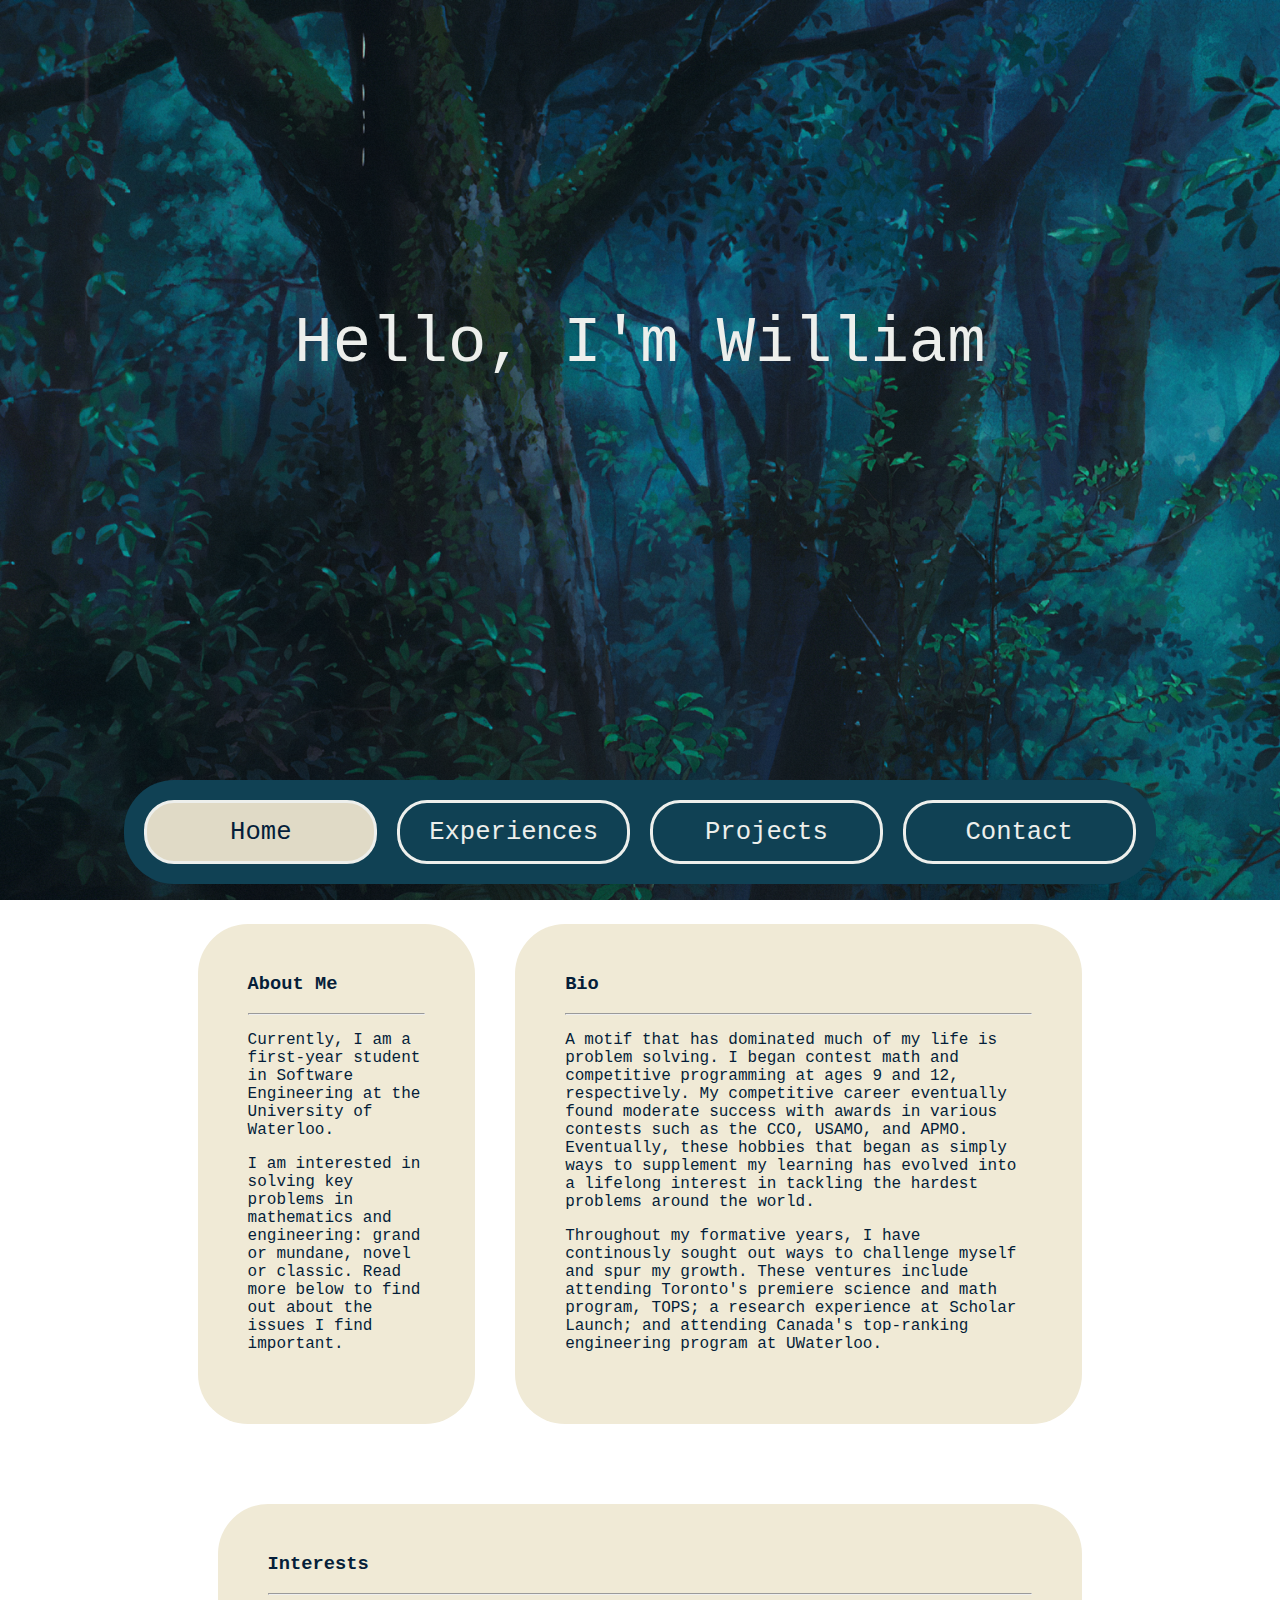
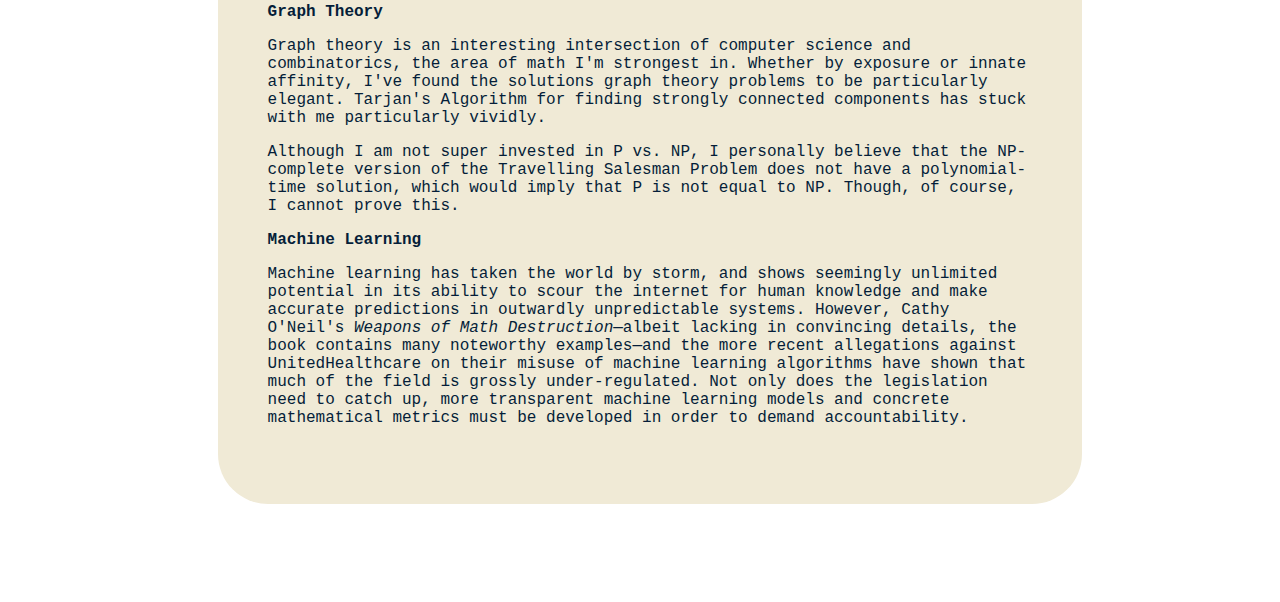
<file: index.html>
<!DOCTYPE html>

<html lang="en">
    <head>
        <title>
            Hi, it's William
        </title>
        <meta charset="UTF-8">
        <meta name="viewport" content="width=device-width, initial-scale=1">
        <link rel="stylesheet" href="styles.css">
        <script src="scripts.js"></script>
    </head>

    <body>
        <header>
            Hello, I'm William
        </header>

        <div class="bubble navbar">
            <button class="button navbutton" style="background-color: #E0DAC6; color: #051e39;">
                Home
            </button>
            <button class="button navbutton" onclick="changePage(2)">
                Experiences
            </button>
            <button class="button navbutton" onclick="changePage(3)">
                Projects
            </button>
            <button class="button navbutton" onclick="changePage(4)">
                Contact
            </button>
        </div>

        <div class="flex-container">
            <div class="bubble aboutme">
                <h3>About Me</h3>
                <hr>
                <p>
                    Currently, I am a first-year student in Software Engineering at the University of Waterloo. 
                </p>
                <p> 
                    I am interested in solving key problems in mathematics and engineering: grand or mundane, novel or classic. Read more below to find out about the issues I find important. 
                </p>
            </div>

            <div class="bubble mainbox">
                <h3>Bio</h3>
                <hr>
                <p>
                    A motif that has dominated much of my life is problem solving. I began contest math and competitive programming at ages 9 and 12, 
                    respectively. My competitive career eventually found moderate success with awards in various contests such as the CCO, USAMO, and APMO. 
                    Eventually, these hobbies that began as simply ways to supplement my learning has evolved into a lifelong interest in
                    tackling the hardest problems around the world.
                </p>
                <p>
                    Throughout my formative years, I have continously sought out ways to challenge myself and spur my growth. These ventures include
                    attending Toronto's premiere science and math program, TOPS; a research experience at Scholar Launch; and attending Canada's top-ranking 
                    engineering program at UWaterloo.
                </p>
            </div>
        </div>

        <div class="flex-container">
            <div class="bubble mainbox" style = "height: 600px">
                <h3>Interests</h3>
                <hr>
                <b>Graph Theory</b>
                <p>
                    Graph theory is an interesting intersection of computer science and combinatorics, the area of math I'm strongest in. Whether by exposure or
                    innate affinity, I've found the solutions graph theory problems to be particularly elegant. Tarjan's Algorithm for finding strongly connected 
                    components has stuck with me particularly vividly.
                </p>
                <p>
                    Although I am not super invested in P vs. NP, I personally believe that the NP-complete version of the Travelling Salesman Problem does not
                    have a polynomial-time solution, which would imply that P is not equal to NP. Though, of course, I cannot prove this.
                </p>
                <b>Machine Learning</b>
                <p>
                    Machine learning has taken the world by storm, and shows seemingly unlimited potential in its ability to scour the internet for human knowledge 
                    and make accurate predictions in outwardly unpredictable systems. However, Cathy O'Neil's <i>Weapons of Math Destruction</i>—albeit lacking in 
                    convincing details, the book contains many noteworthy examples—and the more recent allegations against UnitedHealthcare on their misuse of 
                    machine learning algorithms have shown that much of the field is grossly under-regulated. Not only does the legislation need to catch up, more 
                    transparent machine learning models and concrete mathematical metrics must be developed in order to demand accountability. 
                </p>
            </div>
        </div>
    </body>
</html>
</file>
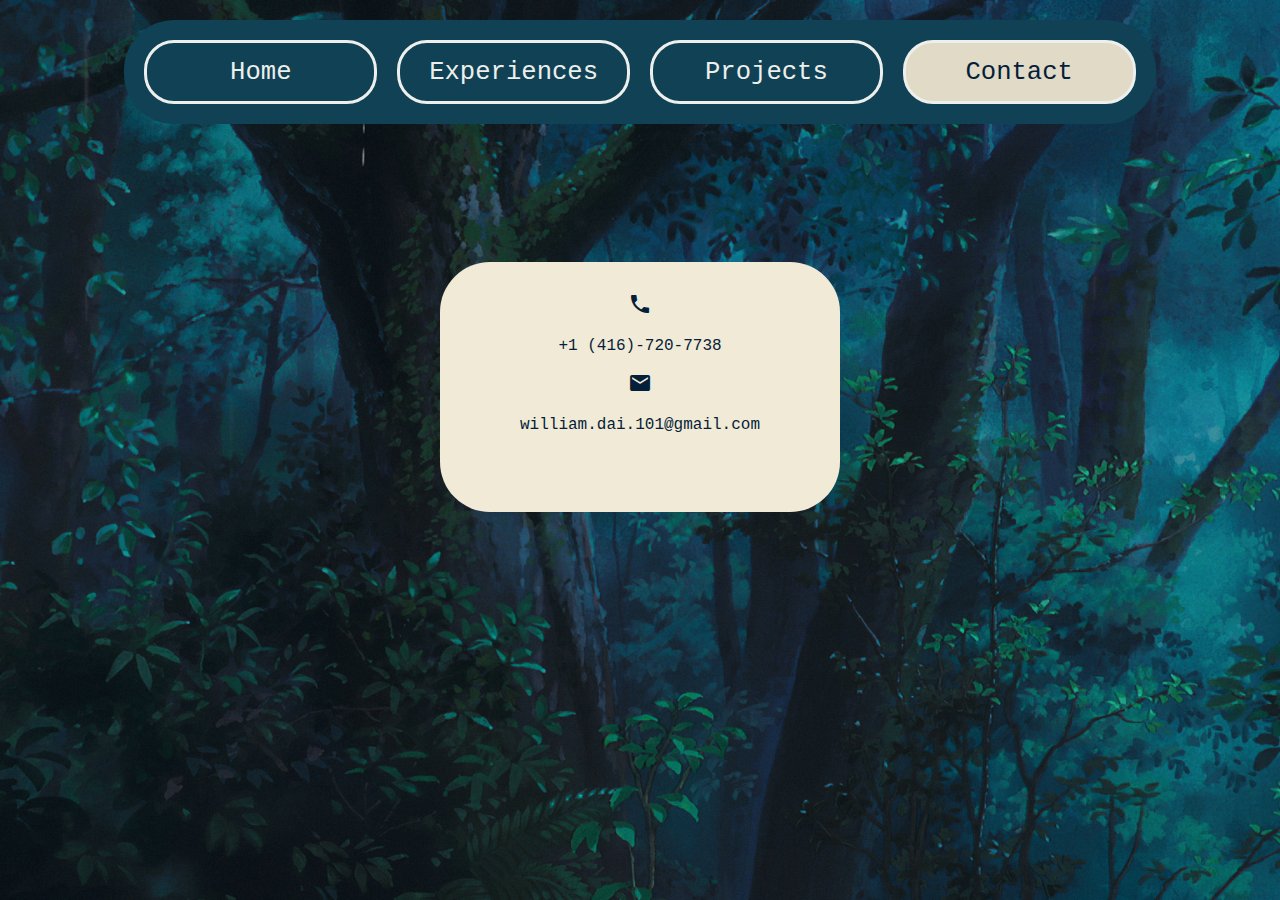
<file: contacts.html>
<!DOCTYPE html>

<html lang="en">
    <head>
        <title>
            Contact Me
        </title>
        <meta charset="UTF-8">
        <meta name="viewport" content="width=device-width, initial-scale=1">
        <link rel="stylesheet" href="styles.css">
        <link href="https://fonts.googleapis.com/icon?family=Material+Icons" rel="stylesheet">
        <script src="scripts.js"></script>
    </head>

    <body>

        <div class="bubble navbar">
            <button class="button navbutton" onclick="changePage(1)">
                Home
            </button>
            <button class="button navbutton" onclick="changePage(2)">
                Experiences
            </button>
            <button class="button navbutton" onclick="changePage(3)">
                Projects
            </button>
            <button class="button navbutton" style="background-color: #E0DAC6; color: #051e39;">
                Contact
            </button>
        </div>

        <div class="bubble copyright" style="margin-top: 150px; height: 250px; width: 400px;">
            <i class="material-icons">call</i> <p>+1 (416)-720-7738</p>
            <i class="material-icons">email</i> <p>william.dai.101@gmail.com</p>
        </div>
    </body>
</html>
</file>
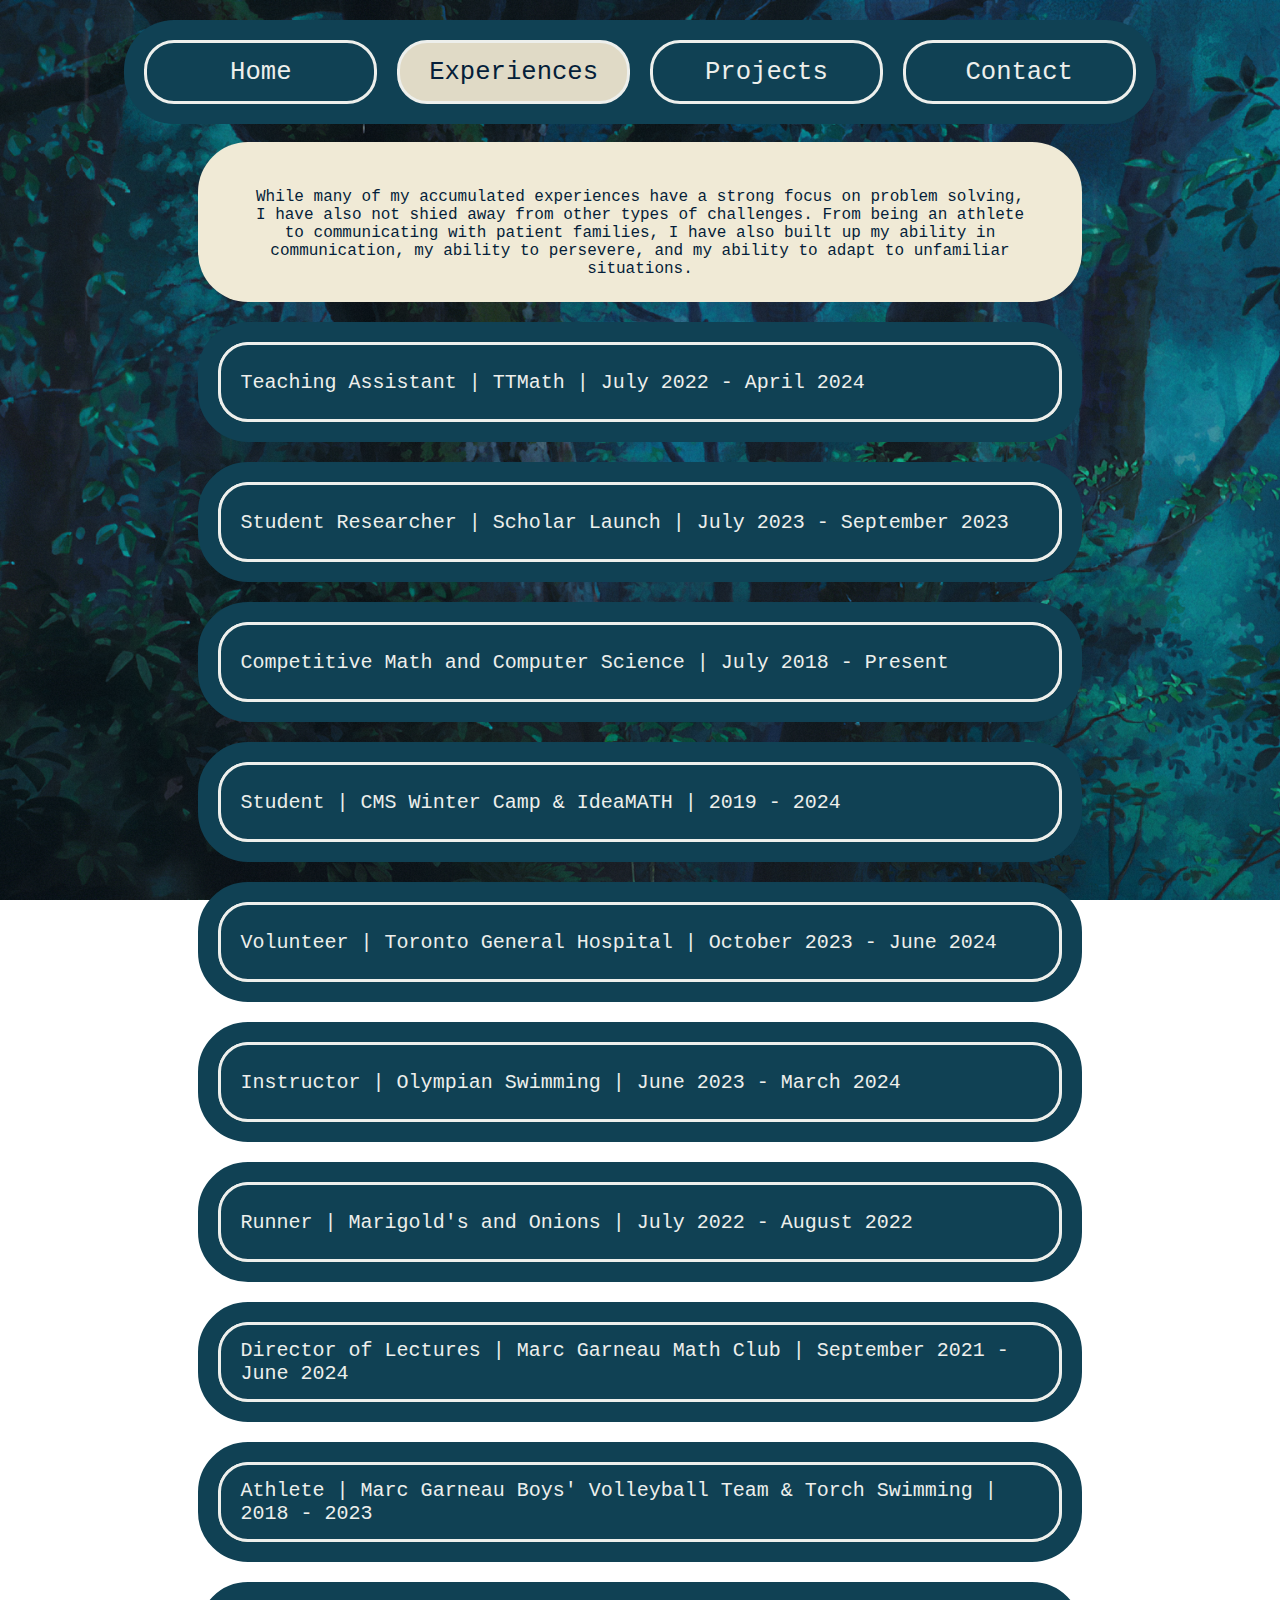
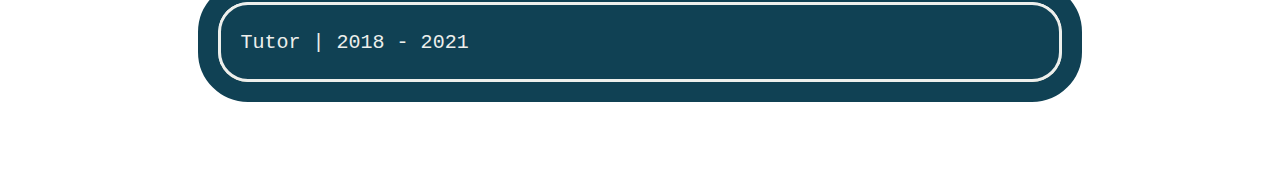
<file: experiences.html>
<!DOCTYPE html>

<html lang="en">
    <head>
        <title>
            My Experiences
        </title>
        <meta charset="UTF-8">
        <meta name="viewport" content="width=device-width, initial-scale=1">
        <link rel="stylesheet" href="styles.css">
        <script src="scripts.js"></script>
    </head>

    <body onload = "addEvents()">
        <div class="bubble navbar">
            <button class="button navbutton" onclick="changePage(1)">
                Home
            </button>
            <button class="button navbutton" style="background-color: #E0DAC6; color: #051e39;">
                Experiences
            </button>
            <button class="button navbutton" onclick="changePage(3)">
                Projects
            </button>
            <button class="button navbutton" onclick="changePage(4)">
                Contact
            </button>
        </div>

        <div class="bubble copyright" style="margin-top: 30px">
            <p>
                While many of my accumulated experiences have a strong focus on problem solving, I have also not shied away from 
                other types of challenges. From being an athlete to communicating with patient families, I have also built up my
                ability in communication, my ability to persevere, and my ability to adapt to unfamiliar situations.
            </p>
        </div>

        <div style="width: 70%; margin: auto;">

            <div class="bubble outside" id = "260">
                <button class="button collapsible">
                    Teaching Assistant | TTMath | July 2022 - April 2024
                </button>
                <div class = "bubble details">
                    <li>Independently instructed homework takeup sessions.</li>
                    <li>Assisted during classes by explaining in more detail topics that students had trouble understanding such
                        as the roots of unity.</li>
                    <li>Guided students during problem solving sessions with hints and eventually provided solutions.</li>
                    <li>Taught topics up to olympiad level such as functional equations, inequalities, graph theory, and p-adic valuations.</li>
                </div>
            </div>
            <div class="bubble outside" id = "320">
                <button class="button collapsible">
                    Student Researcher | Scholar Launch | July 2023 - September 2023
                </button>
                <div class = "bubble details">
                    <li>Learned about various machine learning models such as decision trees, neural networks, and support vector machines.</li>
                    <li>Utilized Python libraries Scikit-learn and Pandas to implement aforementioned models on financial data.</li>
                    <li>As a research project, compared various hyperparameter-tuning schemes on Convolutional Neural Networks such random search, grid search, and Bayesian Optimization.</li>
                    <li>Conducted a literature review on existing papers on hyperparameter-tuning schemes.</li>
                    <li>Implemented a neural network and hyperparameter-tuning schemes from scratch using only Numpy to effectively compare the various schemes.</li>
                </div>
            </div>
            <div class="bubble outside" id = "320">
                <button class="button collapsible">
                    Competitive Math and Computer Science | July 2018 - Present
                </button>
                <div class = "bubble details">
                    <li>Progressively gained knowledge in mathematics until reaching university-level topics such as projective geometry and game theory.</li>
                    <li>Utilized Java and C++ efficiently.</li>
                    <li>Achieved considerable success with Bronze and Silver in the Canadian Computing Olympiad, as well as qualifying for the Canadian Mathematical Olympiad,
                        Asian Pacific Mathematical Olympiad, and USA Mathematical Olympiad (Bronze).
                    </li>
                    <li>Participated in team mathematics contests such as the Harvard MIT Math Tournament.</li>
                    <li>Gained exposure to academia with seminars at events including Computational Biology by Forbes Burkowski and Algebraic Combinatorics by Elnaz Pilehrood.</li>
                </div>
            </div>
            <div class="bubble outside" id = "260">
                <button class="button collapsible">
                    Student | CMS Winter Camp & IdeaMATH | 2019 - 2024
                </button>
                <div class = "bubble details">
                    <li>At IdeaMATH 2019, built up basic mathematical foundations with daily lectures in counting, algebra, and geometry.</li>
                    <li>At Winter Camp 2023 and 2024 hosted by the Canadian Mathematical Society, built upon foundations into more advanced topics with daily lectures and seminars by graduate students and former competitors.</li>
                    <li>Competed and conversed with the other excellent mathematicians who were invited.</li>
                </div>
            </div>
            <div class="bubble outside" id = "260">
                <button class="button collapsible">
                    Volunteer | Toronto General Hospital | October 2023 - June 2024
                </button>
                <div class = "bubble details">
                    <li>Guided patients and visitors to appropriate clinics and units.</li>
                    <li>Acted as an intermediary between patient families and medical staff to ensure visitation does not conflict with procedures.</li>
                    <li>Answered any logistical questions regarding the Medical Surgical ICU to reduce workload for nurses.</li>
                    <li>Handled sensitive patient health information with discretion.</li>
                </div>
            </div>
            <div class="bubble outside" id = "220">
                <button class="button collapsible">
                    Instructor | Olympian Swimming | June 2023 - March 2024
                </button>
                <div class = "bubble details">
                    <li>Ensured the safety of both kids and adults groups of up to 5 concurrent students in the pool.</li>
                    <li>Taught the key points of water safety, then the basics of the 4 swimming strokes.</li>
                    <li>Motivated students to push themselves outside of their comfort zones.</li>
                    <li>Communicated with parents about what level their child is at and how to best move forward. </li>
                </div>
            </div>
            <div class="bubble outside" id = "220">
                <button class="button collapsible">
                    Runner | Marigold's and Onions | July 2022 - August 2022
                </button>
                <div class = "bubble details">
                    <li>Staffed special events working 14-16 hour shifts for up to 9 days straight.</li>
                    <li>Ensured that 20+ food vendors around the events grounds remained stocked with beverages.</li>
                    <li>Plan shipments throughout the day to ensure all vendors are consistently stocked while preventing overstocking that would cause inventory to be wasted when the event ends.</li>
                </div>
            </div>
            <div class="bubble outside" id = "260">
                <button class="button collapsible">
                    Director of Lectures | Marc Garneau Math Club | September 2021 - June 2024
                </button>
                <div class = "bubble details">
                    <li>Prepared resources for and taught weekly math meetings on interesting topics to other math enthusiasts.</li>
                    <li>Received and evaluated guest presentations, and asked for edits if needed.</li>
                    <li>Planned and hosted the Marc Garneau Math Tournament with othe club executive and school administration.</li>
                    <li>Set and tested problems for team selection tests and the annual Marc Garneau Math Tournament.</li>
                </div>
            </div>
            <div class="bubble outside" id = "260">
                <button class="button collapsible">
                    Athlete | Marc Garneau Boys' Volleyball Team & Torch Swimming | 2018 - 2023
                </button>
                <div class = "bubble details">
                    <li>Represented Marc Garneau Collegiate Institute throughout the season and at the regional finals as an outside hitter.</li>
                    <li>Attended 7 a.m. multiple morning practices before school every week.</li>
                    <li>Adhered to a strict training schedule of 4 to 5 practices a week at Torch Swimming Club for multiple years.</li>
                    <li>Qualified for provincials at the Central C standard.</li>
                </div>
            </div>
            <div class="bubble outside" id = "180">
                <button class="button collapsible">
                    Tutor | 2018 - 2021
                </button>
                <div class = "bubble details">
                    <li>Introduced math topics not in school curriculum to young students.</li>
                    <li>Adapted lessons and selected specific topics to better suit each individual student.</li>
                </div>
            </div>
        </div>
        
    </body>
</html>
</file>
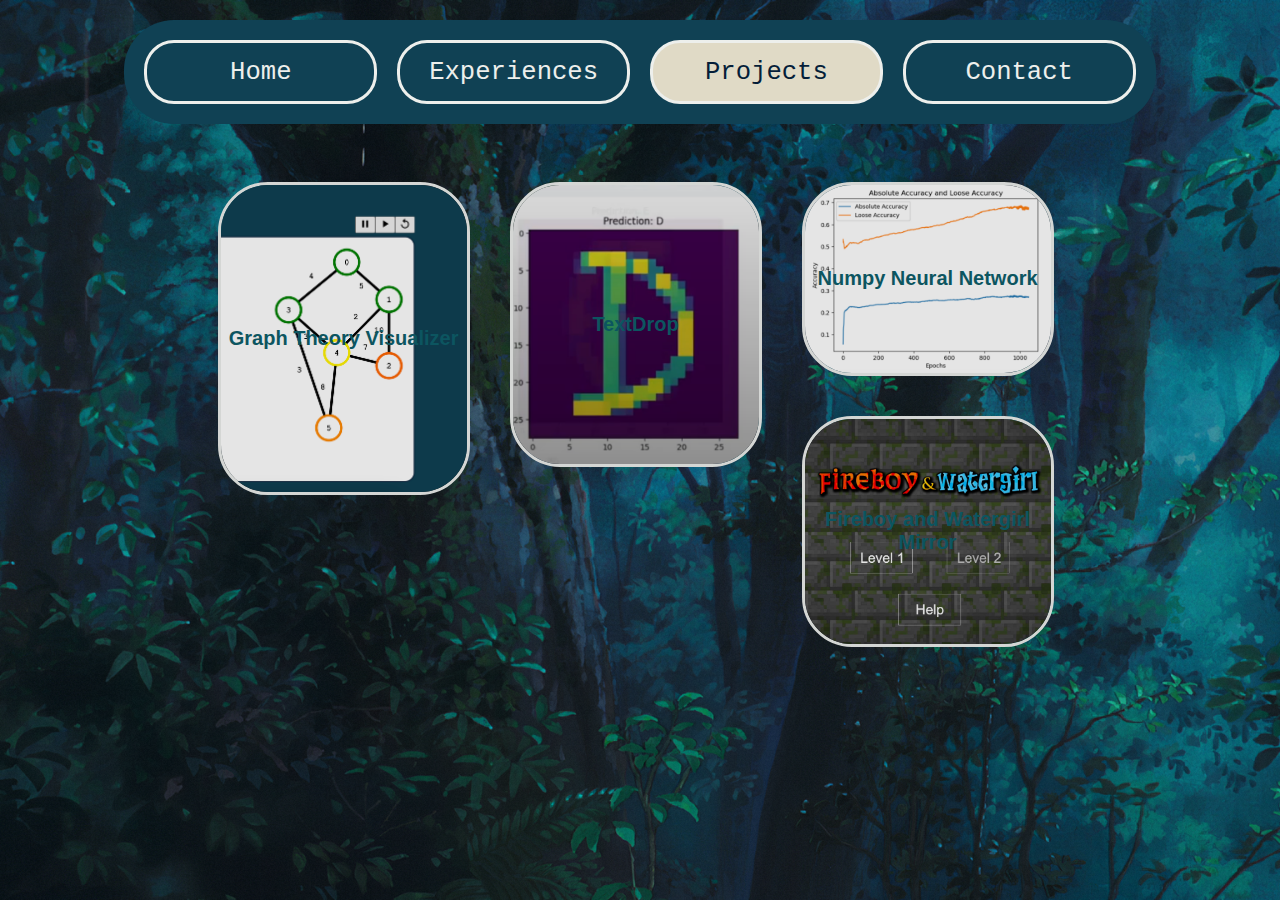
<file: projects.html>
<!DOCTYPE html>

<html lang="en">

    <head>
        <title>
            My Projects
        </title>
        <meta charset="UTF-8">
        <meta name="viewport" content="width=device-width, initial-scale=1">
        <link rel="stylesheet" href="styles.css">
        <script src="scripts.js"></script>
    </head>

    <body>

        <div class="bubble navbar">
            <button class="button navbutton" onclick="changePage(1)">
                Home
            </button>
            <button class="button navbutton" onclick="changePage(2)">
                Experiences
            </button>
            <button class="button navbutton" style="background-color: #E0DAC6; color: #051e39;">
                Projects
            </button>
            <button class="button navbutton" onclick="changePage(4)">
                Contact
            </button>
        </div>
        
        <div style = "width: 70%; margin: auto">   
            <div class = "row">
                <div class = "column">     
                    <div class = "container">
                        <img src="images/GTVisualizer.png">    
                        <button class = "bubble" onclick="window.location='https://gtvisualizer.onrender.com/';" onmouseover="mOver(this)" onmouseout="mOut(this)" style="font-size: 20px; color: #0C5560;">
                            <b>Graph Theory Visualizer</b>
                        </button>
                    </div>
                </div>

                <div class = "column">
                    <div class = "container">
                        <img src="images/TextDrop.png">
                        <button class = "bubble" onclick="window.location='https://github.com/BillLu44/TextDrop-Project';" onmouseover="mOver(this)" onmouseout="mOut(this)" style="font-size: 20px; color: #0C5560;">
                            <b>TextDrop</b>
                        </button>
                    </div>
                </div>

                <div class = "column">   
                    <div class = "container">
                        <img src="images/CNN.png">
                        <button class = "bubble" onclick="window.location='https://github.com/WilliamCDai/NumpyNN';" onmouseover="mOver(this)" onmouseout="mOut(this)" style="font-size: 20px; color: #0C5560;">
                            <b>Numpy Neural Network</b>
                        </button>
                    </div>

                    <div class = "container">
                        <img src="images/FireboyLavagirl.png">    
                        <button class = "bubble" onclick="window.location='https://github.com/WilliamCDai/fireboy-watergirl';" onmouseover="mOver(this)" onmouseout="mOut(this)" style="font-size: 20px; color: #0C5560;">
                            <b>Fireboy and Watergirl Mirror</b>
                        </button>
                    </div>               
                </div>
            </div>
        </div>

    </body>
</html>
</file>
<file: styles.css>
body {
    background-image: url('images/background.png');
    background-repeat: no-repeat;
    background-attachment: fixed;
    background-size: cover;
    font-family: 'Courier New', Courier, monospace;
    color:#051e39;
    padding-bottom: 50px;
}

header {
    font-size: 5vw;
    text-align: center;
    padding-top: 300px;
    padding-bottom: 400px;
    padding-left: 100px;
    padding-right: 100px;
    color: #EDEFEC;
}

.bubble {
    overflow: hidden;
    background-color: #F0EAD6;
    border-radius: 50px;
    padding: 20px 10px;
    margin: 40px 20px;
}

.navbar {
    z-index: 5;
    height: 5vw;
    vertical-align: middle;
    position: sticky;
    top: 20px;
    background-color: #104154;
    width: 80%;
    margin: auto;
}

.outside {
    position: relative;
    height: 120px;
    background-color: #104154;
    border: 20px solid #104154;
    border-radius: 50px;
    box-sizing: border-box;
    width: 100%;
    margin: 20px 0px;
    transition: height 0.2s ease-out;
}

.button {
    float: left;
    border: 3px solid #EDEFEC;
    background-color: #104154;
    color: #EDEFEC;
    font-size: 2vw;
    border-radius: 30px;
    height: 5vw;
    margin: 0px 10px;
    font-family: 'Courier New', Courier, monospace;
}

.navbutton {
    width: calc(25% - 20px);
}

.collapsible {
    position: absolute;
    margin: 0;
    height: 80px;
    left: 0px;
    right: 0px;
    top: 0;
    z-index: 2;
    padding: 10px 20px;
    width: 100%;
    font-size: 20px;
    text-align: left;
}

.details {
    box-sizing: border-box;
    width: 100%;
    margin: 0;
    border: 3px solid #EDEFEC;
    border-radius: 30px;
    z-index: 1;
    position: absolute;
    left: 0;
    bottom: 0;
    top: 0;
    right: 0;
    background-color: #E0DAC6;
    padding-left: 20px;
    padding-top: 85px;
}

.active, .button:hover {
    background-color: #E0DAC6;
    color: #051e39;
}

.aboutme {
    display: inline-block;
    width: 45%;
    padding: 30px 50px;
    height: 500px;
    box-sizing: border-box;
    margin-left: 0;
}

.mainbox {
    display: inline-block;
    width: 100%;
    padding: 30px 50px;
    height: 500px;
    box-sizing: border-box;
    margin-right: 0;
}

.copyright{
    padding: 30px 50px;
    height: 160px;
    box-sizing: border-box;
    width: 70%;
    margin: auto;
    font-size: 16px;
    text-align: center;
}

.flex-container {
    display: flex;
    flex-wrap: nowrap;
    width: 70%;
    margin: auto;
}

.row {
    box-sizing: border-box;
    display: -ms-flexbox; /* IE10 */
    display: flex;
    -ms-flex-wrap: wrap; /* IE10 */
    flex-wrap: wrap;
  }

.column {
    box-sizing: border-box;
    -ms-flex: 33%; /* IE10 */
    flex: 33%;
    max-width: 33%;
    padding: 0px 20px;
    padding-top: 30px;
}

.container {
    position: relative;
    box-sizing: border-box;
    width: 100%;
    vertical-align: middle;
    margin-top: 40px;
    transition: transform 0.3s;
}

.container button {
    position: absolute;
    top: 0;
    left: 0;
    right: 0;
    bottom: 0;
    margin: 0;
    border: none;
    background-color: rgba(0, 0, 0, 0.1);
    color: black;
}

.shrinked {
    transform: scale(0.95);
}

.container img {
    box-sizing: border-box;
    border: 3px solid #EDEFEC;
    border-radius: 50px;
    width: 100%;
    vertical-align: middle;
    height: auto;
}
</file>
